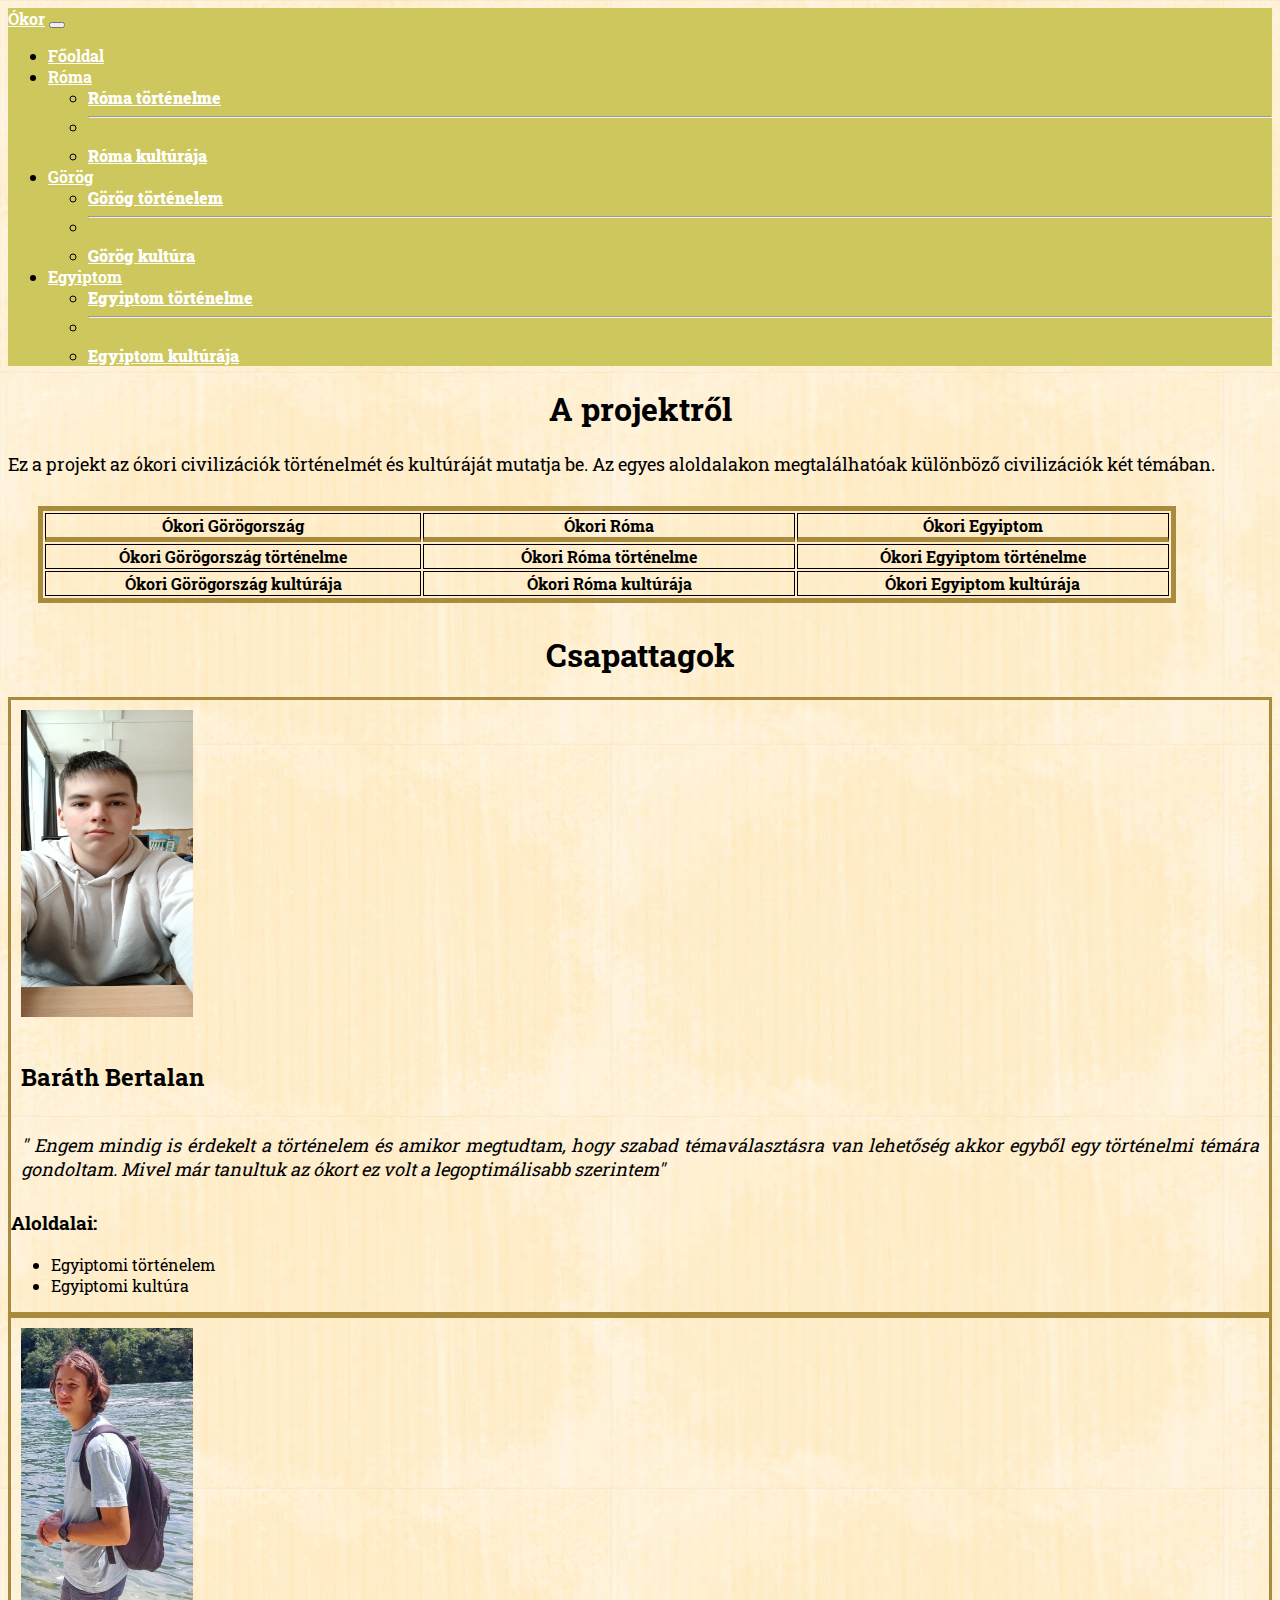
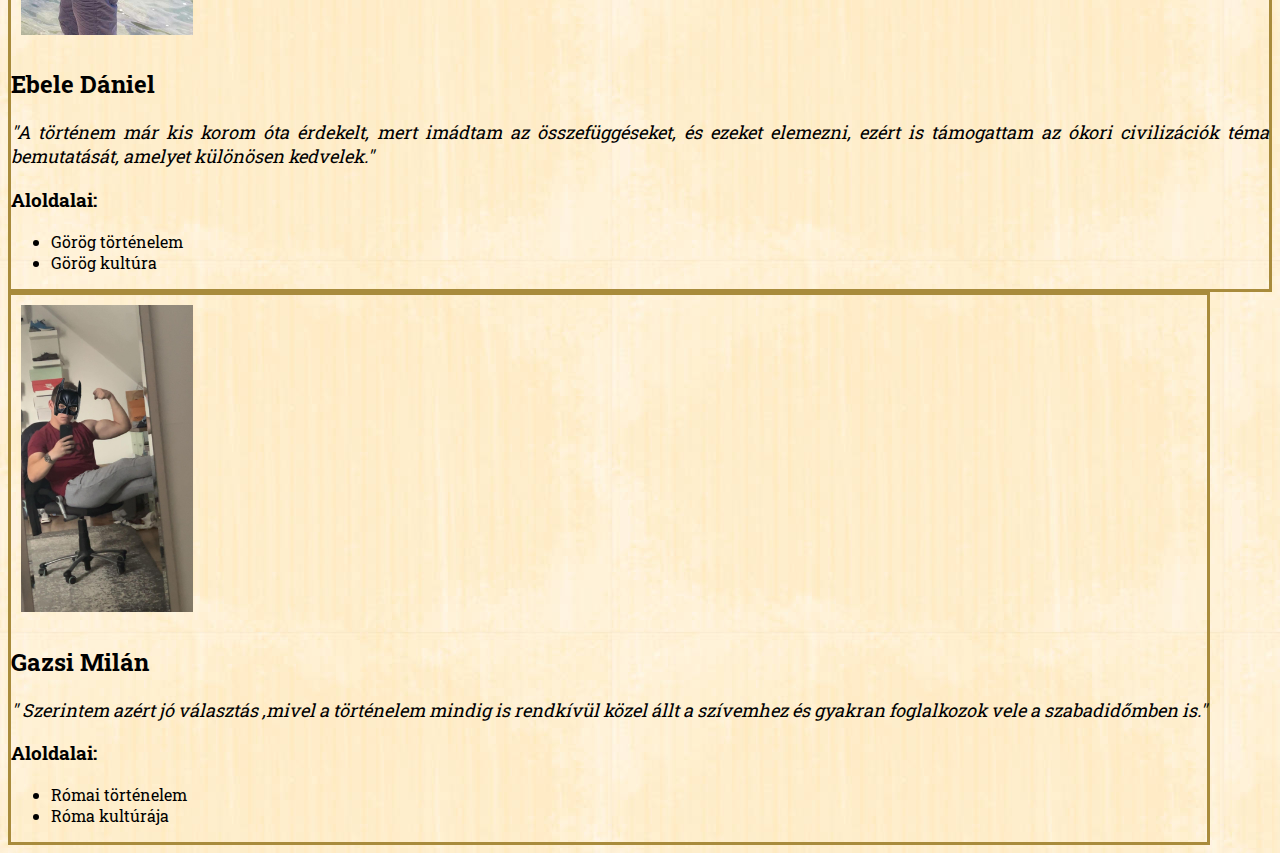
<file: index.html>
<!DOCTYPE html>
<html lang="hu">
<head>
    <meta charset="UTF-8">
    <meta name="viewport" content="width=device-width, initial-scale=1.0">
    <link href="https://cdn.jsdelivr.net/npm/bootstrap@5.3.2/dist/css/bootstrap.min.css" rel="stylesheet" integrity="sha384-T3c6CoIi6uLrA9TneNEoa7RxnatzjcDSCmG1MXxSR1GAsXEV/Dwwykc2MPK8M2HN" crossorigin="anonymous">
    <link rel="stylesheet" href="stiluslapok/Style.css">
    <link rel="stylesheet" href="stiluslapok/főoldal.css">
    <title>Ókor</title>
</head>
<body>
  <nav class="navbar navbar-expand-lg ">
    <div class="container-fluid">
      <a class="navbar-brand menu" href="#">Ókor</a>
      <button class="navbar-toggler" type="button" data-bs-toggle="collapse" data-bs-target="#navbarSupportedContent" aria-controls="navbarSupportedContent" aria-expanded="false" aria-label="Toggle navigation">
        <span class="navbar-toggler-icon"></span>
      </button>
      <div class="collapse navbar-collapse" id="navbarSupportedContent">
        <ul class="navbar-nav me-auto mb-2 mb-lg-0">
          <li class="nav-item">
            <a class="nav-link menu" aria-current="page" href="index.html">Főoldal</a>
          </li>
          <li class="nav-item dropdown">
            <a class="nav-link dropdown-toggle menu" href="#" role="button" data-bs-toggle="dropdown" aria-expanded="false">Róma</a>
              <ul class="dropdown-menu">
              <li><a class="dropdown-item menu" href="Róma_történelme.html">Róma történelme</a></li>
              <li><hr class="dropdown-divider"></li>
              <li><a class="dropdown-item menu" href="Róma_kultúrája.html">Róma kultúrája</a></li>
            </ul>
          </li>
          <li class="nav-item dropdown">
            <a class="nav-link dropdown-toggle menu" href="#" role="button" data-bs-toggle="dropdown" aria-expanded="false">Görög</a>
              <ul class="dropdown-menu">
              <li><a class="dropdown-item menu" href="görög_történelem.html">Görög történelem</a></li>
              <li><hr class="dropdown-divider"></li>
              <li><a class="dropdown-item menu" href="görög_kulturája.html">Görög kultúra</a></li>
            </ul>
          </li>
          <li class="nav-item dropdown">
            <a class="nav-link dropdown-toggle menu" href="#" role="button" data-bs-toggle="dropdown" aria-expanded="false">Egyiptom</a>
              <ul class="dropdown-menu">
              <li><a class="dropdown-item menu" href="Egyiptom_tortenelem.html">Egyiptom történelme</a></li>
              <li><hr class="dropdown-divider"></li>
              <li><a class="dropdown-item menu" href="egyiptom_kulturaja.html">Egyiptom kultúrája</a></li>
            </ul>
          </li>
          
        </ul>
      </div>
    </div>
  </nav>
  <div class="container  ">
    <h1>A projektről</h1>
    <p >Ez a projekt az ókori civilizációk történelmét és kultúráját mutatja be. Az egyes aloldalakon megtalálhatóak különböző civilizációk két témában.</p>
    <table class="col-12">
      <tr>
        <th class="fejlec ">Ókori Görögország</th>
        <th class="fejlec">Ókori Róma</th>
        <th class="fejlec">Ókori Egyiptom</th>
      </tr>
      <tr>
        <th>
          Ókori Görögország történelme
        </th>
        <th>
          Ókori Róma történelme
        </th>
        <th>
          Ókori Egyiptom történelme
        </th>
      </tr>
      <tr>
        <th>
          Ókori Görögország kultúrája
        </th>
        <th>
          Ókori Róma kultúrája
        </th>
        <th>
          Ókori Egyiptom kultúrája
        </th>

      </tr>
    </table>
    <div class="container-fluid">
      <h1>Csapattagok</h1>
      
      <div class="bemutat">
        <img class="float-end belso" title="Baráth Bertalan" src="Kepek/Bertalan.jpg" alt="Baráth Bertalan">
        <h2 class="belso">Baráth Bertalan</h2>
        <p class="belso"><i>" Engem mindig is érdekelt a történelem és amikor megtudtam, hogy szabad témaválasztásra van lehetőség akkor egyből egy történelmi témára gondoltam. Mivel már tanultuk az ókort ez volt a legoptimálisabb szerintem"</i></p>
        <div>
          <h3 class="mx-2">Aloldalai:</h3>
          <ul>
            <li>
             Egyiptomi történelem
            </li>
            <li>
            Egyiptomi kultúra
            </li>
          </ul>
        
        </div>
      </div>
      <div class="bemutat">
        <img class="float-end belso" title="Ebele Dániel" src="Kepek/E.Dani.jpeg" alt="Ebele Dániel">
        <h2>Ebele Dániel</h2>
        <p><i>"A történem már kis korom óta érdekelt, mert imádtam az összefüggéseket, és ezeket elemezni, ezért is támogattam az ókori civilizációk téma bemutatását, amelyet különösen kedvelek."</i></p>
        
        <h3 class="mx-2">Aloldalai:</h3>
          <ul>
            <li>
            Görög történelem
            </li>
            <li>
              Görög kultúra
            </li>
          </ul>

      </div>
      <div class="bemutat">
        <img class="float-end belso" title="Gazsi Milán"   src="Kepek/G.Milan.jpeg" alt="Gazsi Milán">
        <h2>Gazsi Milán</h2>
        <p><i>" Szerintem azért jó választás ,mivel a történelem mindig is rendkívül közel állt a szívemhez és gyakran foglalkozok vele a szabadidőmben is."</i></p>
        
          <h3 class="mx-2">Aloldalai:</h3>
          <ul>
            <li>
              Római történelem
            </li>
            <li>
              Róma kultúrája
            </li>
          </ul>
        
      </div>
    </div>
  </div>  
    
  
    
    
  <script src="https://cdn.jsdelivr.net/npm/bootstrap@5.3.2/dist/js/bootstrap.bundle.min.js" integrity="sha384-C6RzsynM9kWDrMNeT87bh95OGNyZPhcTNXj1NW7RuBCsyN/o0jlpcV8Qyq46cDfL" crossorigin="anonymous"></script>
</body>
</html>
</file>
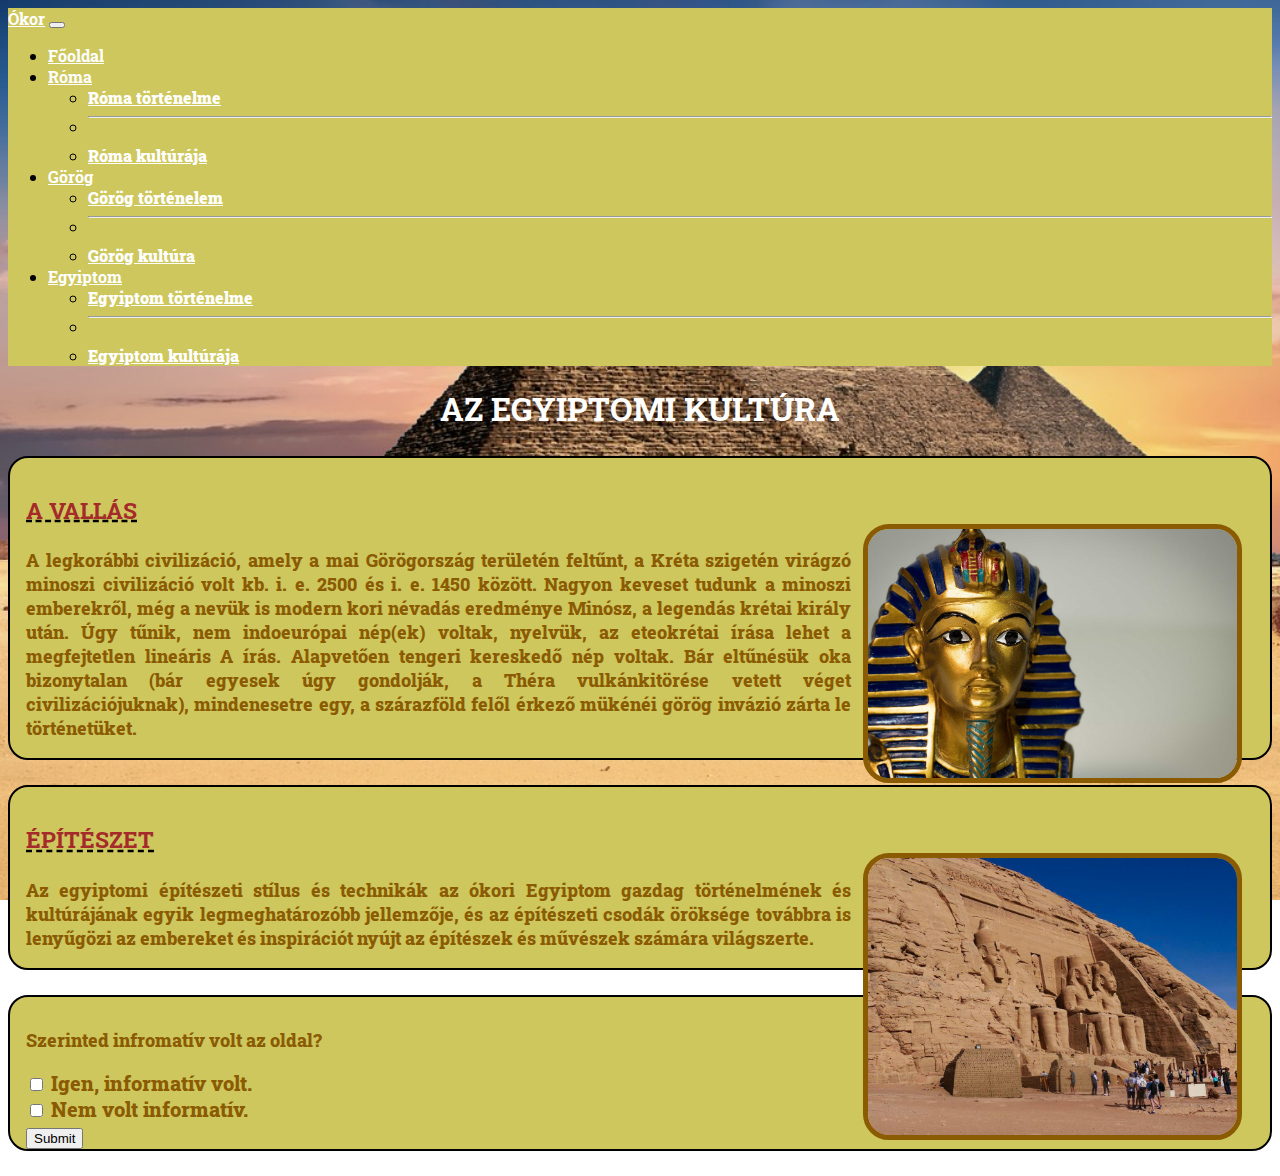
<file: egyiptom_kulturaja.html>
<!DOCTYPE html>
<html lang="hu">
<head>
    <meta charset="UTF-8">
    <meta name="viewport" content="width=device-width, initial-scale=1.0">
    <link href="https://cdn.jsdelivr.net/npm/bootstrap@5.3.2/dist/css/bootstrap.min.css" rel="stylesheet" integrity="sha384-T3c6CoIi6uLrA9TneNEoa7RxnatzjcDSCmG1MXxSR1GAsXEV/Dwwykc2MPK8M2HN" crossorigin="anonymous">
    <link rel="stylesheet" href="stiluslapok/Style.css">
    <link rel="stylesheet" href="stiluslapok/Egyiptom_kult.css">
    <title>Egyiptom kultúrája</title>
</head>
<body>
  <style>body {
    background-image: url(Kepek/piramis.jpg); 
    background-size: cover;  
    background-repeat: no-repeat;
    background-attachment:fixed;

}</style>
    <nav class="navbar navbar-expand-lg ">
        <div class="container-fluid">
          <a class="navbar-brand menu" href="#">Ókor</a>
          <button class="navbar-toggler" type="button" data-bs-toggle="collapse" data-bs-target="#navbarSupportedContent" aria-controls="navbarSupportedContent" aria-expanded="false" aria-label="Toggle navigation">
            <span class="navbar-toggler-icon"></span>
          </button>
          <div class="collapse navbar-collapse" id="navbarSupportedContent">
            <ul class="navbar-nav me-auto mb-2 mb-lg-0">
              <li class="nav-item">
                <a class="nav-link menu" aria-current="page" href="index.html">Főoldal</a>
              </li>
              <li class="nav-item dropdown">
                <a class="nav-link dropdown-toggle menu" href="#" role="button" data-bs-toggle="dropdown" aria-expanded="false">Róma</a>
                  <ul class="dropdown-menu">
                  <li><a class="dropdown-item menu" href="Róma_történelme.html">Róma történelme</a></li>
                  <li><hr class="dropdown-divider"></li>
                  <li><a class="dropdown-item menu" href="Róma_kultúrája.html">Róma kultúrája</a></li>
                </ul>
              </li>
              <li class="nav-item dropdown">
                <a class="nav-link dropdown-toggle menu" href="#" role="button" data-bs-toggle="dropdown" aria-expanded="false">Görög</a>
                  <ul class="dropdown-menu">
                  <li><a class="dropdown-item menu" href="görög_történelem.html">Görög történelem</a></li>
                  <li><hr class="dropdown-divider"></li>
                  <li><a class="dropdown-item menu" href="görög_kulturája.html">Görög kultúra</a></li>
                </ul>
              </li>
              <li class="nav-item dropdown">
                <a class="nav-link dropdown-toggle menu" href="#" role="button" data-bs-toggle="dropdown" aria-expanded="false">Egyiptom</a>
                  <ul class="dropdown-menu">
                  <li><a class="dropdown-item menu" href="Egyiptom_tortenelem.html">Egyiptom történelme</a></li>
                  <li><hr class="dropdown-divider"></li>
                  <li><a class="dropdown-item menu" href="egyiptom_kulturaja.html">Egyiptom kultúrája</a></li>
                </ul>
              </li>
              
            </ul>
          </div>
        </div>
    </nav>
    <div class="container-fluid"><h1>Az egyiptomi kultúra</h1>
        <div class="container-fluid">
            <div class="row">
                <div class=" col-sm-12 col-lg-6 margin div_proba">
                    <h3>A Vallás</h3>
                    <img src="Kepek/Fáraó.jpg" id="kep">
                    <p>A legkorábbi civilizáció, amely a mai Görögország területén feltűnt, a Kréta szigetén virágzó minoszi
                        civilizáció volt kb. i. e. 2500 és i. e. 1450 között. Nagyon keveset tudunk a minoszi emberekről, még a nevük is
                        modern kori névadás eredménye Minósz, a legendás krétai király után. Úgy tűnik, nem indoeurópai nép(ek) voltak,
                        nyelvük, az eteokrétai írása lehet a megfejtetlen lineáris A írás. Alapvetően tengeri kereskedő nép voltak.
                        Bár eltűnésük oka bizonytalan (bár egyesek úgy gondolják, a Théra vulkánkitörése vetett véget civilizációjuknak),
                        mindenesetre egy, a szárazföld felől érkező mükénéi görög invázió zárta le történetüket.
                    </p>
                </div>
                <div class=" col-sm-12 col-lg-6 div_proba">
                    <h3>Építészet</h3>
                    <img src="Kepek/Szobor.jpg" id="kep">
                    <p>
                      Az egyiptomi építészeti stílus és technikák az ókori Egyiptom gazdag történelmének és kultúrájának egyik legmeghatározóbb jellemzője, és az építészeti csodák öröksége továbbra is lenyűgözi az embereket és inspirációt nyújt az építészek és művészek számára világszerte.
                    </p>
                </div>
            </div>          
        </div>
    <div class="container-fluid div_proba">
        <p>Szerinted infromatív volt az oldal?</p>
        <form action="">
          <input type="checkbox">
          <label for="igen">Igen, informatív volt.</label><br>
          <input type="checkbox">
          <label for="nem">Nem volt informatív.</label><br>
          <input type="submit">
          <label for="submit"></label>
        </form>
      
    </div>
  
  </div>
  <script src="https://cdn.jsdelivr.net/npm/bootstrap@5.3.2/dist/js/bootstrap.bundle.min.js" integrity="sha384-C6RzsynM9kWDrMNeT87bh95OGNyZPhcTNXj1NW7RuBCsyN/o0jlpcV8Qyq46cDfL" crossorigin="anonymous"></script>
</body>
</html>
</file>
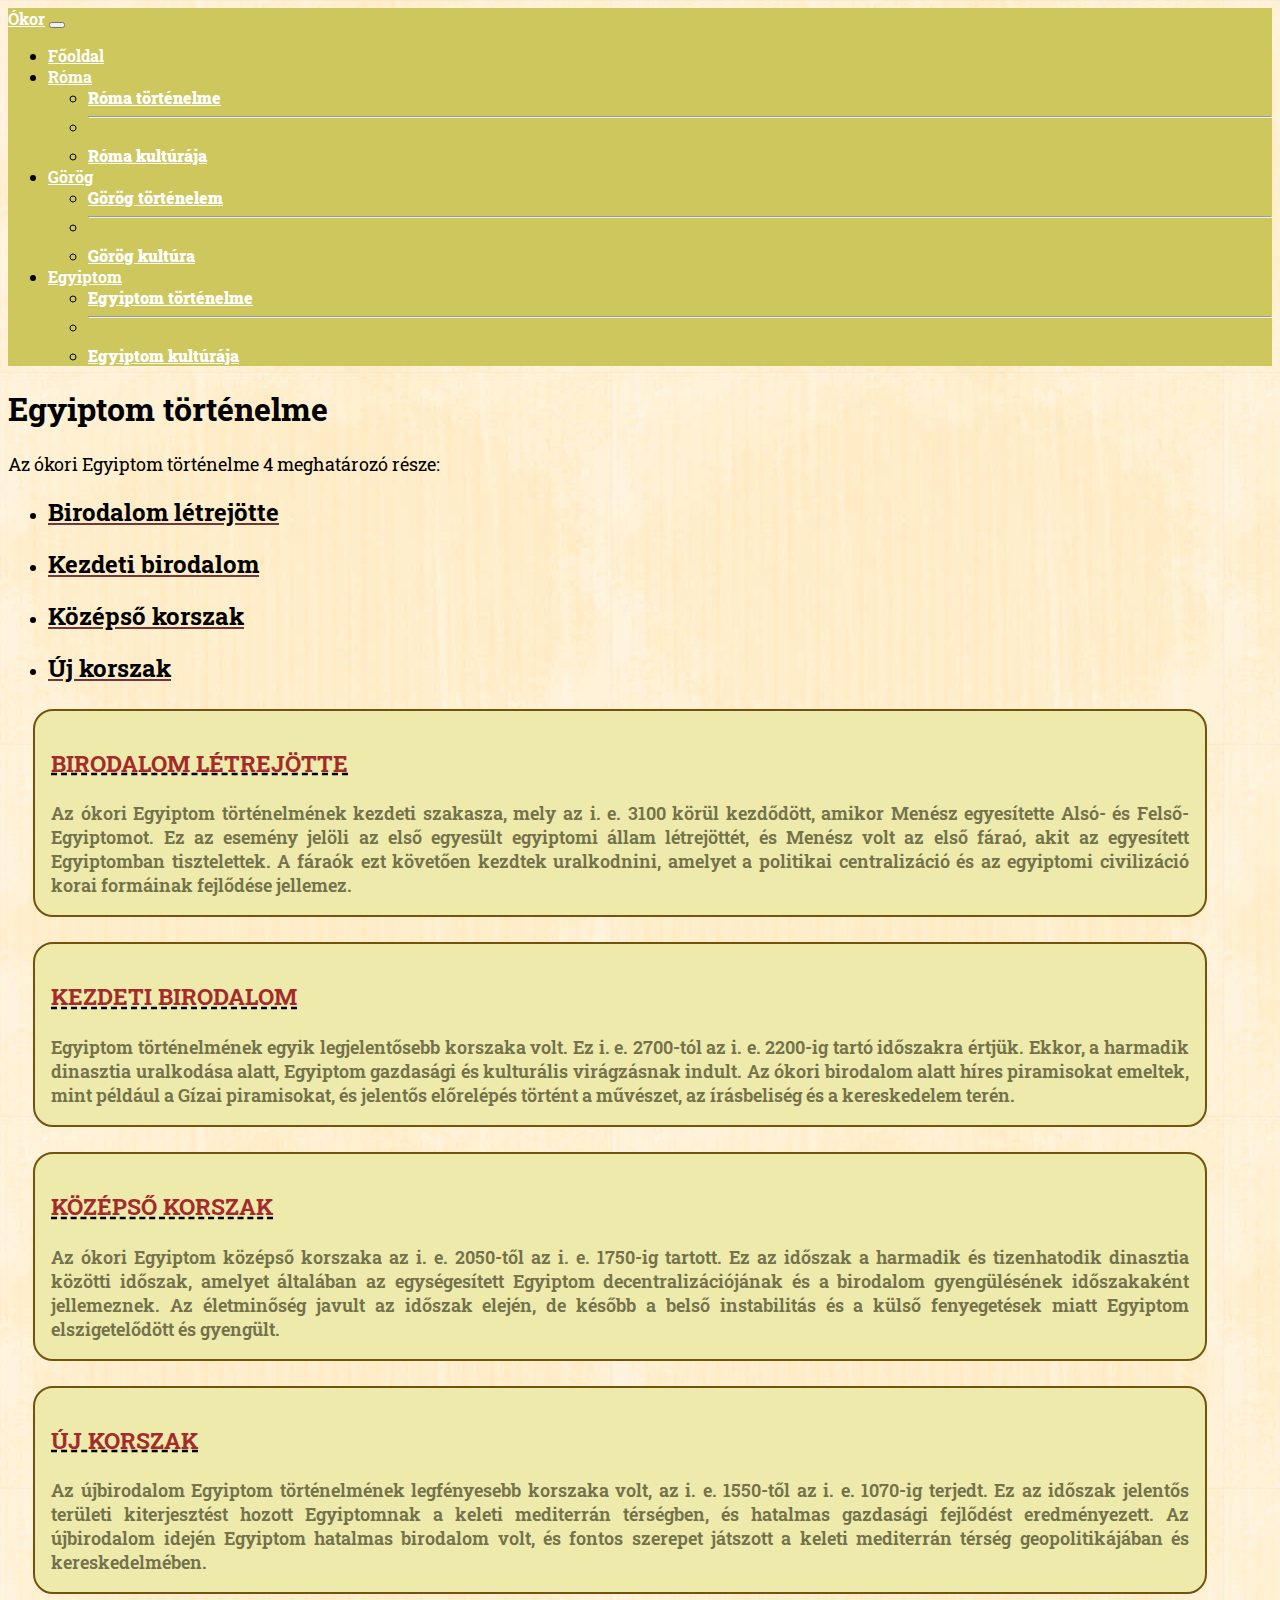
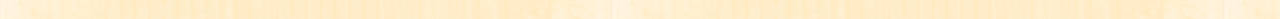
<file: Egyiptom_tortenelem.html>
<!DOCTYPE html>
<html lang="hu">
<head>
    <meta charset="UTF-8">
    <meta name="viewport" content="width=device-width, initial-scale=1.0">
    <link href="https://cdn.jsdelivr.net/npm/bootstrap@5.3.2/dist/css/bootstrap.min.css" rel="stylesheet" integrity="sha384-T3c6CoIi6uLrA9TneNEoa7RxnatzjcDSCmG1MXxSR1GAsXEV/Dwwykc2MPK8M2HN" crossorigin="anonymous">
    <link rel="stylesheet" href="stiluslapok/Style.css">
    <link rel="stylesheet" href="stiluslapok/Egyiptom_töri.css">
    <title>Egyiptomi történelme</title>
</head>
<body>
  <nav class="navbar navbar-expand-lg ">
    <div class="container-fluid">
      <a class="navbar-brand menu" href="#">Ókor</a>
      <button class="navbar-toggler" type="button" data-bs-toggle="collapse" data-bs-target="#navbarSupportedContent" aria-controls="navbarSupportedContent" aria-expanded="false" aria-label="Toggle navigation">
        <span class="navbar-toggler-icon"></span>
      </button>
      <div class="collapse navbar-collapse" id="navbarSupportedContent">
        <ul class="navbar-nav me-auto mb-2 mb-lg-0">
          <li class="nav-item">
            <a class="nav-link menu" aria-current="page" href="index.html">Főoldal</a>
          </li>
          <li class="nav-item dropdown">
            <a class="nav-link dropdown-toggle menu" href="#" role="button" data-bs-toggle="dropdown" aria-expanded="false">Róma</a>
              <ul class="dropdown-menu">
              <li><a class="dropdown-item menu" href="Róma_történelme.html">Róma történelme</a></li>
              <li><hr class="dropdown-divider"></li>
              <li><a class="dropdown-item menu" href="Róma_kultúrája.html">Róma kultúrája</a></li>
            </ul>
          </li>
          <li class="nav-item dropdown">
            <a class="nav-link dropdown-toggle menu" href="#" role="button" data-bs-toggle="dropdown" aria-expanded="false">Görög</a>
              <ul class="dropdown-menu">
              <li><a class="dropdown-item menu" href="görög_történelem.html">Görög történelem</a></li>
              <li><hr class="dropdown-divider"></li>
              <li><a class="dropdown-item menu" href="görög_kulturája.html">Görög kultúra</a></li>
            </ul>
          </li>
          <li class="nav-item dropdown">
            <a class="nav-link dropdown-toggle menu" href="#" role="button" data-bs-toggle="dropdown" aria-expanded="false">Egyiptom</a>
              <ul class="dropdown-menu">
              <li><a class="dropdown-item menu" href="Egyiptom_tortenelem.html">Egyiptom történelme</a></li>
              <li><hr class="dropdown-divider"></li>
              <li><a class="dropdown-item menu" href="egyiptom_kulturaja.html">Egyiptom kultúrája</a></li>
            </ul>
          </li>
          
        </ul>
      </div>
    </div>
  </nav>
  <div class="container">
    <h1>Egyiptom történelme</h1>
    <p>Az ókori Egyiptom történelme 4 meghatározó része:</p>
    <div class="container">
      <ul>
      <li class="lista">
        <h2>Birodalom létrejötte</h2>
      </li>
      <li class="lista">
        <h2>Kezdeti birodalom</h2>
      </li>
      <li class="lista">
        <h2>Középső korszak</h2>
      </li>
      <li class="lista">
        <h2>Új korszak</h2>
      </li>
    </ul></div>
  </div>
  <div class="container-fluid">
    <div class="bekez bekezd col-12 col-md-6">
      <h3>Birodalom létrejötte</h3>
      <p>Az ókori Egyiptom történelmének kezdeti szakasza, mely az i. e. 3100 körül kezdődött, amikor Menész egyesítette Alsó- és Felső-Egyiptomot. Ez az esemény jelöli az első egyesült egyiptomi állam létrejöttét, és Menész volt az első fáraó, akit az egyesített Egyiptomban tisztelettek. A fáraók ezt követően kezdtek uralkodnini, amelyet a politikai centralizáció és az egyiptomi civilizáció korai formáinak fejlődése jellemez.</p></div>
    <div class="bekezd col-lg-6 col-md-12">
      <h3>Kezdeti birodalom</h3>
      <p>Egyiptom történelmének egyik legjelentősebb korszaka volt. Ez i. e. 2700-tól az i. e. 2200-ig tartó időszakra értjük. Ekkor, a harmadik dinasztia uralkodása alatt, Egyiptom gazdasági és kulturális virágzásnak indult. Az ókori birodalom alatt híres piramisokat emeltek, mint például a Gízai piramisokat, és jelentős előrelépés történt a művészet, az írásbeliség és a kereskedelem terén.</p>
    </div>  
    <div class="bekezd col-lg-6 col-md-12">
      <h3>Középső korszak</h3>
      <p>Az ókori Egyiptom középső korszaka az i. e. 2050-től az i. e. 1750-ig tartott. Ez az időszak a harmadik és tizenhatodik dinasztia közötti időszak, amelyet általában az egységesített Egyiptom decentralizációjának és a birodalom gyengülésének időszakaként jellemeznek. Az életminőség javult az időszak elején, de később a belső instabilitás és a külső fenyegetések miatt Egyiptom elszigetelődött és gyengült.</p></div>
    <div class="bekezd col-12 col-md-6">
      <h3>Új korszak</h3>
      <p>Az újbirodalom Egyiptom történelmének legfényesebb korszaka volt, az i. e. 1550-től az i. e. 1070-ig terjedt. Ez az időszak jelentős területi kiterjesztést hozott Egyiptomnak a keleti mediterrán térségben, és hatalmas gazdasági fejlődést eredményezett. Az újbirodalom idején Egyiptom hatalmas birodalom volt, és fontos szerepet játszott a keleti mediterrán térség geopolitikájában és kereskedelmében. </p>
    </div>
  </div>
  
  </div>
  <script src="https://cdn.jsdelivr.net/npm/bootstrap@5.3.2/dist/js/bootstrap.bundle.min.js" integrity="sha384-C6RzsynM9kWDrMNeT87bh95OGNyZPhcTNXj1NW7RuBCsyN/o0jlpcV8Qyq46cDfL" crossorigin="anonymous"></script>
</body>
</html>
</file>
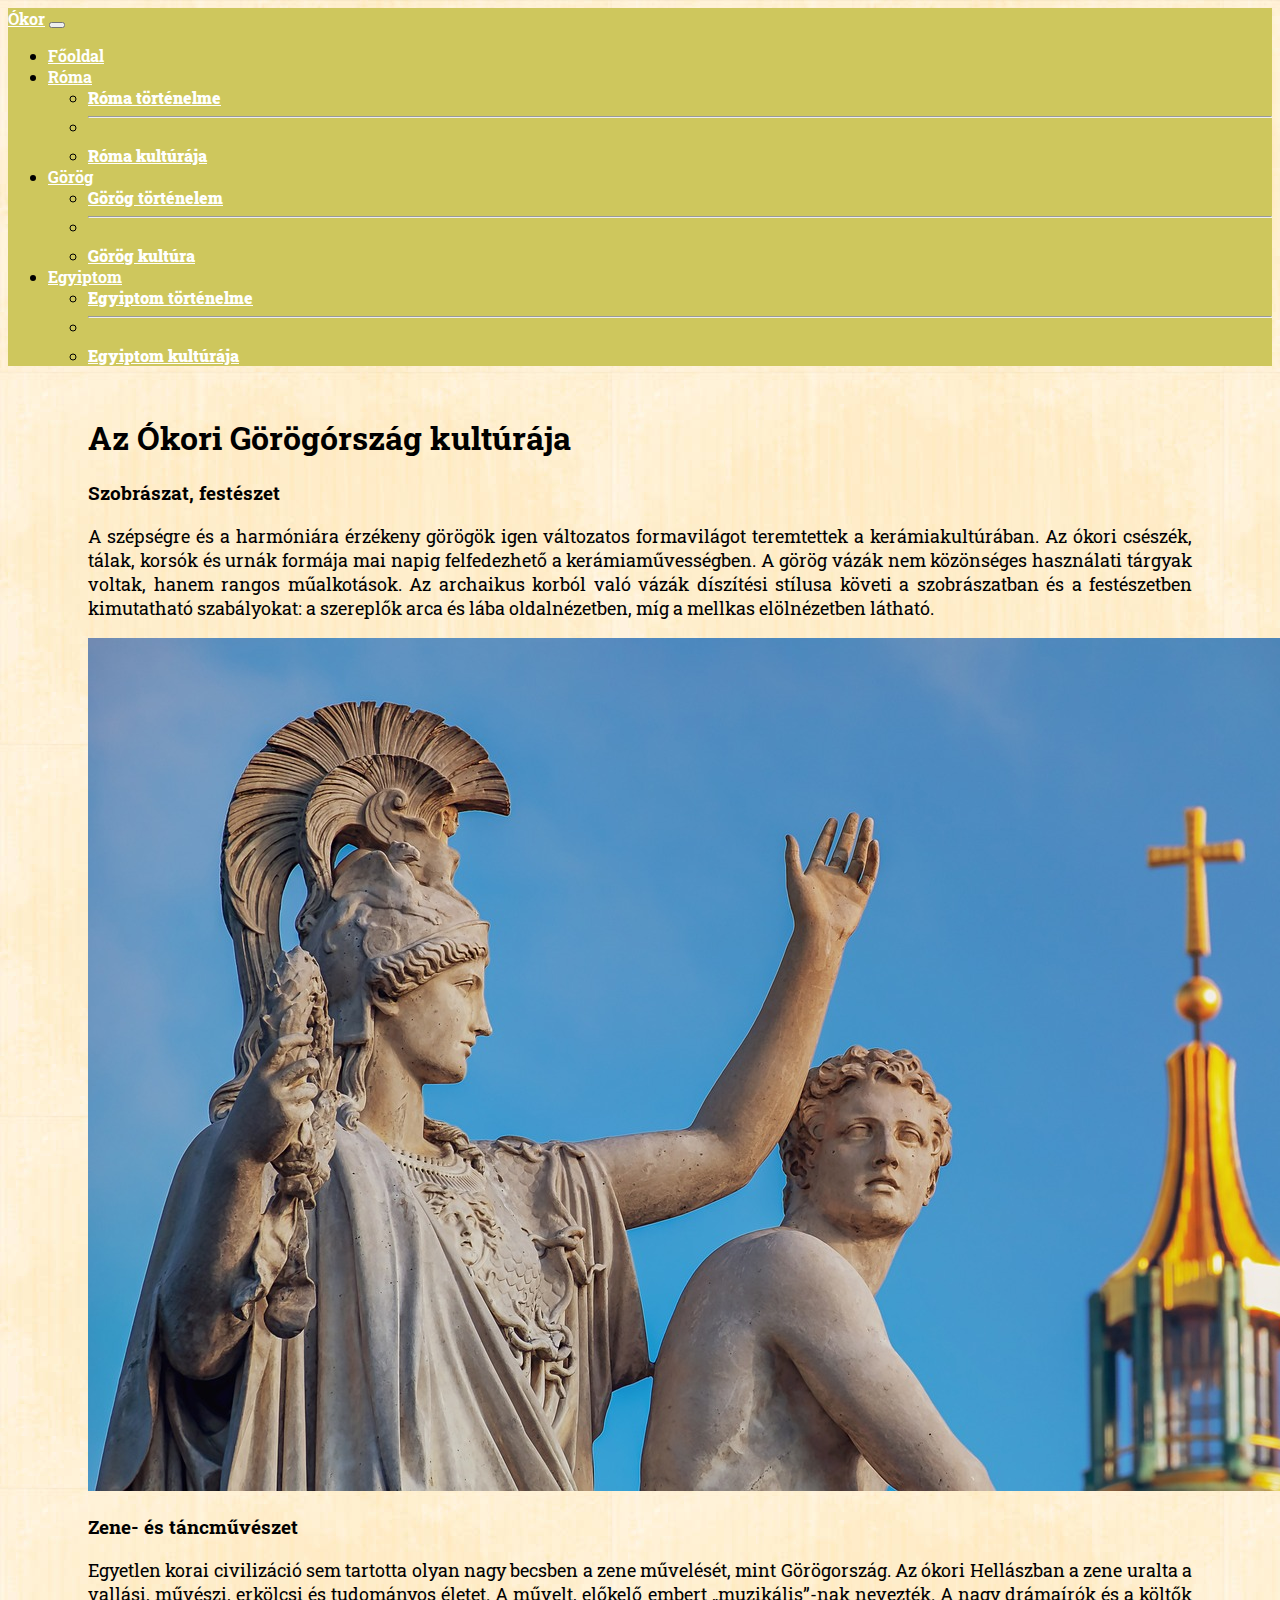
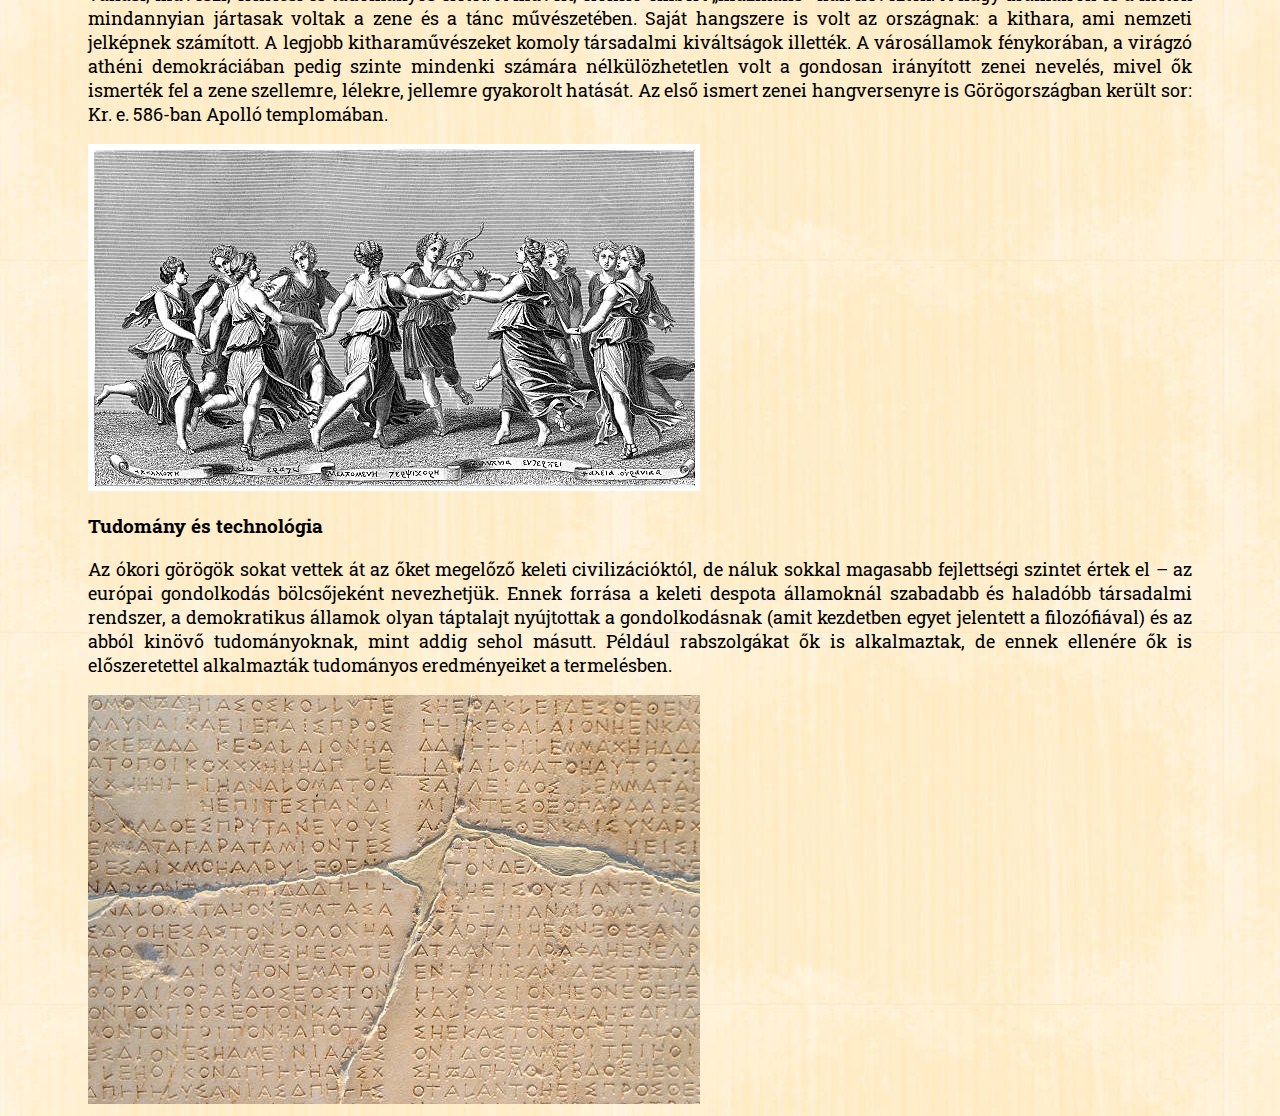
<file: görög_kulturája.html>
<!DOCTYPE html>
<html lang="hu">
<head>
    <meta charset="UTF-8">
    <meta name="viewport" content="width=device-width, initial-scale=1.0">
    <link href="https://cdn.jsdelivr.net/npm/bootstrap@5.3.2/dist/css/bootstrap.min.css" rel="stylesheet" integrity="sha384-T3c6CoIi6uLrA9TneNEoa7RxnatzjcDSCmG1MXxSR1GAsXEV/Dwwykc2MPK8M2HN" crossorigin="anonymous">
    <link rel="stylesheet" href="stiluslapok/Style.css">
    <link rel="stylesheet" href="stiluslapok/Görög_töri.css">
    <title>Görög kultúra</title>
</head>
<body>
  <nav class="navbar navbar-expand-lg ">
    <div class="container-fluid">
      <a class="navbar-brand menu" href="#">Ókor</a>
      <button class="navbar-toggler" type="button" data-bs-toggle="collapse" data-bs-target="#navbarSupportedContent" aria-controls="navbarSupportedContent" aria-expanded="false" aria-label="Toggle navigation">
        <span class="navbar-toggler-icon"></span>
      </button>
      <div class="collapse navbar-collapse" id="navbarSupportedContent">
        <ul class="navbar-nav me-auto mb-2 mb-lg-0">
          <li class="nav-item">
            <a class="nav-link menu" aria-current="page" href="index.html">Főoldal</a>
          </li>
          <li class="nav-item dropdown">
            <a class="nav-link dropdown-toggle menu" href="#" role="button" data-bs-toggle="dropdown" aria-expanded="false">Róma</a>
              <ul class="dropdown-menu">
              <li><a class="dropdown-item menu" href="Róma_történelme.html">Róma történelme</a></li>
              <li><hr class="dropdown-divider"></li>
              <li><a class="dropdown-item menu" href="Róma_kultúrája.html">Róma kultúrája</a></li>
            </ul>
          </li>
          <li class="nav-item dropdown">
            <a class="nav-link dropdown-toggle menu" href="#" role="button" data-bs-toggle="dropdown" aria-expanded="false">Görög</a>
              <ul class="dropdown-menu">
              <li><a class="dropdown-item menu" href="görög_történelem.html">Görög történelem</a></li>
              <li><hr class="dropdown-divider"></li>
              <li><a class="dropdown-item menu" href="görög_kulturája.html">Görög kultúra</a></li>
            </ul>
          </li>
          <li class="nav-item dropdown">
            <a class="nav-link dropdown-toggle menu" href="#" role="button" data-bs-toggle="dropdown" aria-expanded="false">Egyiptom</a>
              <ul class="dropdown-menu">
              <li><a class="dropdown-item menu" href="Egyiptom_tortenelem.html">Egyiptom történelme</a></li>
              <li><hr class="dropdown-divider"></li>
              <li><a class="dropdown-item menu" href="egyiptom_kulturaja.html">Egyiptom kultúrája</a></li>
            </ul>
          </li>
          
        </ul>
      </div>
    </div>
  </nav>
  <div class="szoveg">
    <div class="text-center"><h1>Az Ókori Görögórszág kultúrája</h1></div>
    <div class="container">
      <div class="row text-center justify-content-center">
        <div class="col-12 col-sm-12 col-md-6 col-lg-4">
          <h3>Szobrászat, festészet</h3>
          <p>A szépségre és a harmóniára érzékeny görögök igen változatos formavilágot teremtettek a kerámiakultúrában. Az ókori csészék, tálak, korsók és urnák formája mai napig felfedezhető a kerámiaművességben. A görög vázák nem közönséges használati tárgyak voltak, hanem rangos műalkotások. Az archaikus korból való vázák díszítési stílusa követi a szobrászatban és a festészetben kimutatható szabályokat: a szereplők arca és lába oldalnézetben, míg a mellkas elölnézetben látható.</p>
          <img class="img-fluid" src="Kepek/monument.jpg">
        </div>
        <div class="col-12 col-sm-12 col-md-6 col-lg-4">
          <h3>Zene- és táncművészet</h3>
          <p>Egyetlen korai civilizáció sem tartotta olyan nagy becsben a zene művelését, mint Görögország. Az ókori Hellászban a zene uralta a vallási, művészi, erkölcsi és tudományos életet. A művelt, előkelő embert „muzikális”-nak nevezték. A nagy drámaírók és a költők mindannyian jártasak voltak a zene és a tánc művészetében. Saját hangszere is volt az országnak: a kithara, ami nemzeti jelképnek számított. A legjobb kitharaművészeket komoly társadalmi kiváltságok illették. A városállamok fénykorában, a virágzó athéni demokráciában pedig szinte mindenki számára nélkülözhetetlen volt a gondosan irányított zenei nevelés, mivel ők ismerték fel a zene szellemre, lélekre, jellemre gyakorolt hatását. Az első ismert zenei hangversenyre is Görögországban került sor: Kr. e. 586-ban Apolló templomában.</p>
          <img class="img-fluid" src="Kepek/görög_kult.jpg">
        </div>
        <div class="col-12 col-sm-12 col-md-6 col-lg-4">
          <h3>Tudomány és technológia</h3>
          <p>Az ókori görögök sokat vettek át az őket megelőző keleti civilizációktól, de náluk sokkal magasabb fejlettségi szintet értek el – az európai gondolkodás bölcsőjeként nevezhetjük. Ennek forrása a keleti despota államoknál szabadabb és haladóbb társadalmi rendszer, a demokratikus államok olyan táptalajt nyújtottak a gondolkodásnak (amit kezdetben egyet jelentett a filozófiával) és az abból kinövő tudományoknak, mint addig sehol másutt. Például rabszolgákat ők is alkalmaztak, de ennek ellenére ők is előszeretettel alkalmazták tudományos eredményeiket a termelésben.</p>
          <img class="img-fluid" src="Kepek/gorog_iras.jpg">
        </div>
      </div>
    </div>
  </div>
  <script src="https://cdn.jsdelivr.net/npm/bootstrap@5.3.2/dist/js/bootstrap.bundle.min.js" integrity="sha384-C6RzsynM9kWDrMNeT87bh95OGNyZPhcTNXj1NW7RuBCsyN/o0jlpcV8Qyq46cDfL" crossorigin="anonymous"></script>
</body>
</html>
</file>
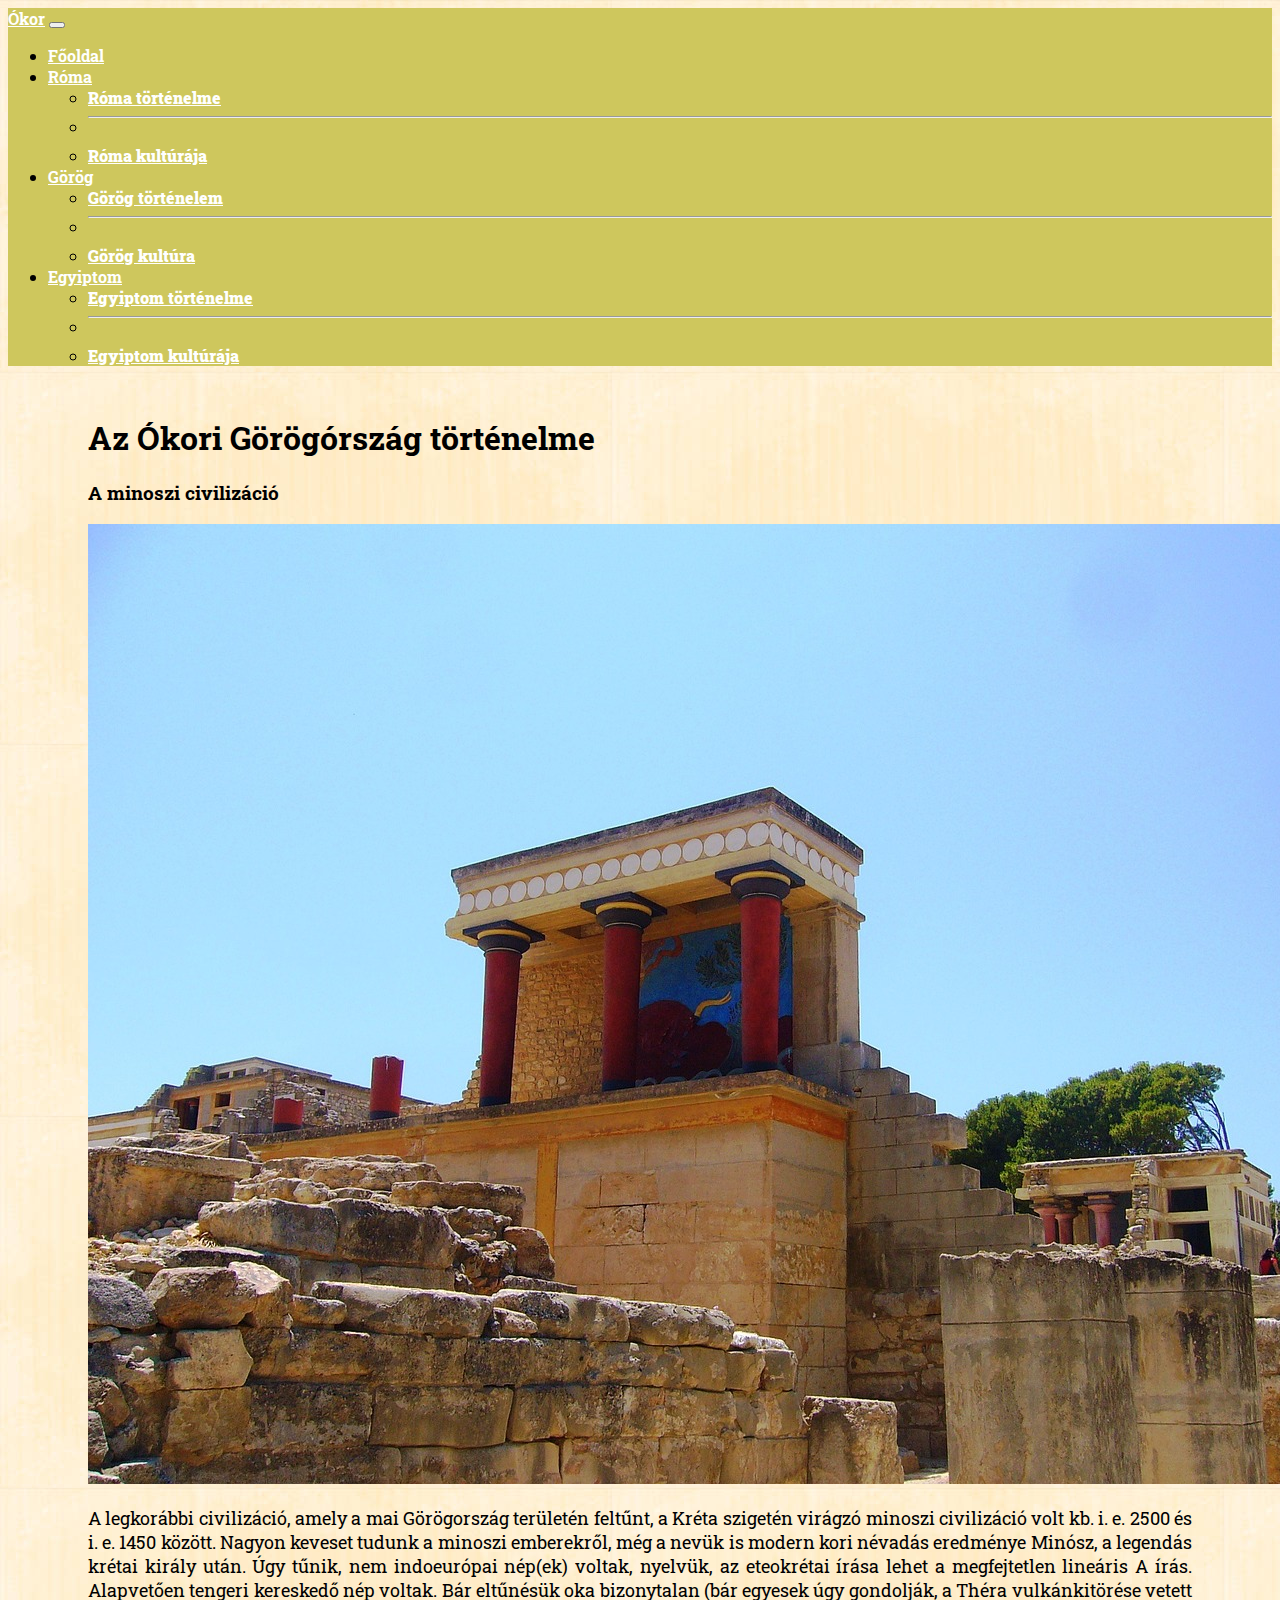
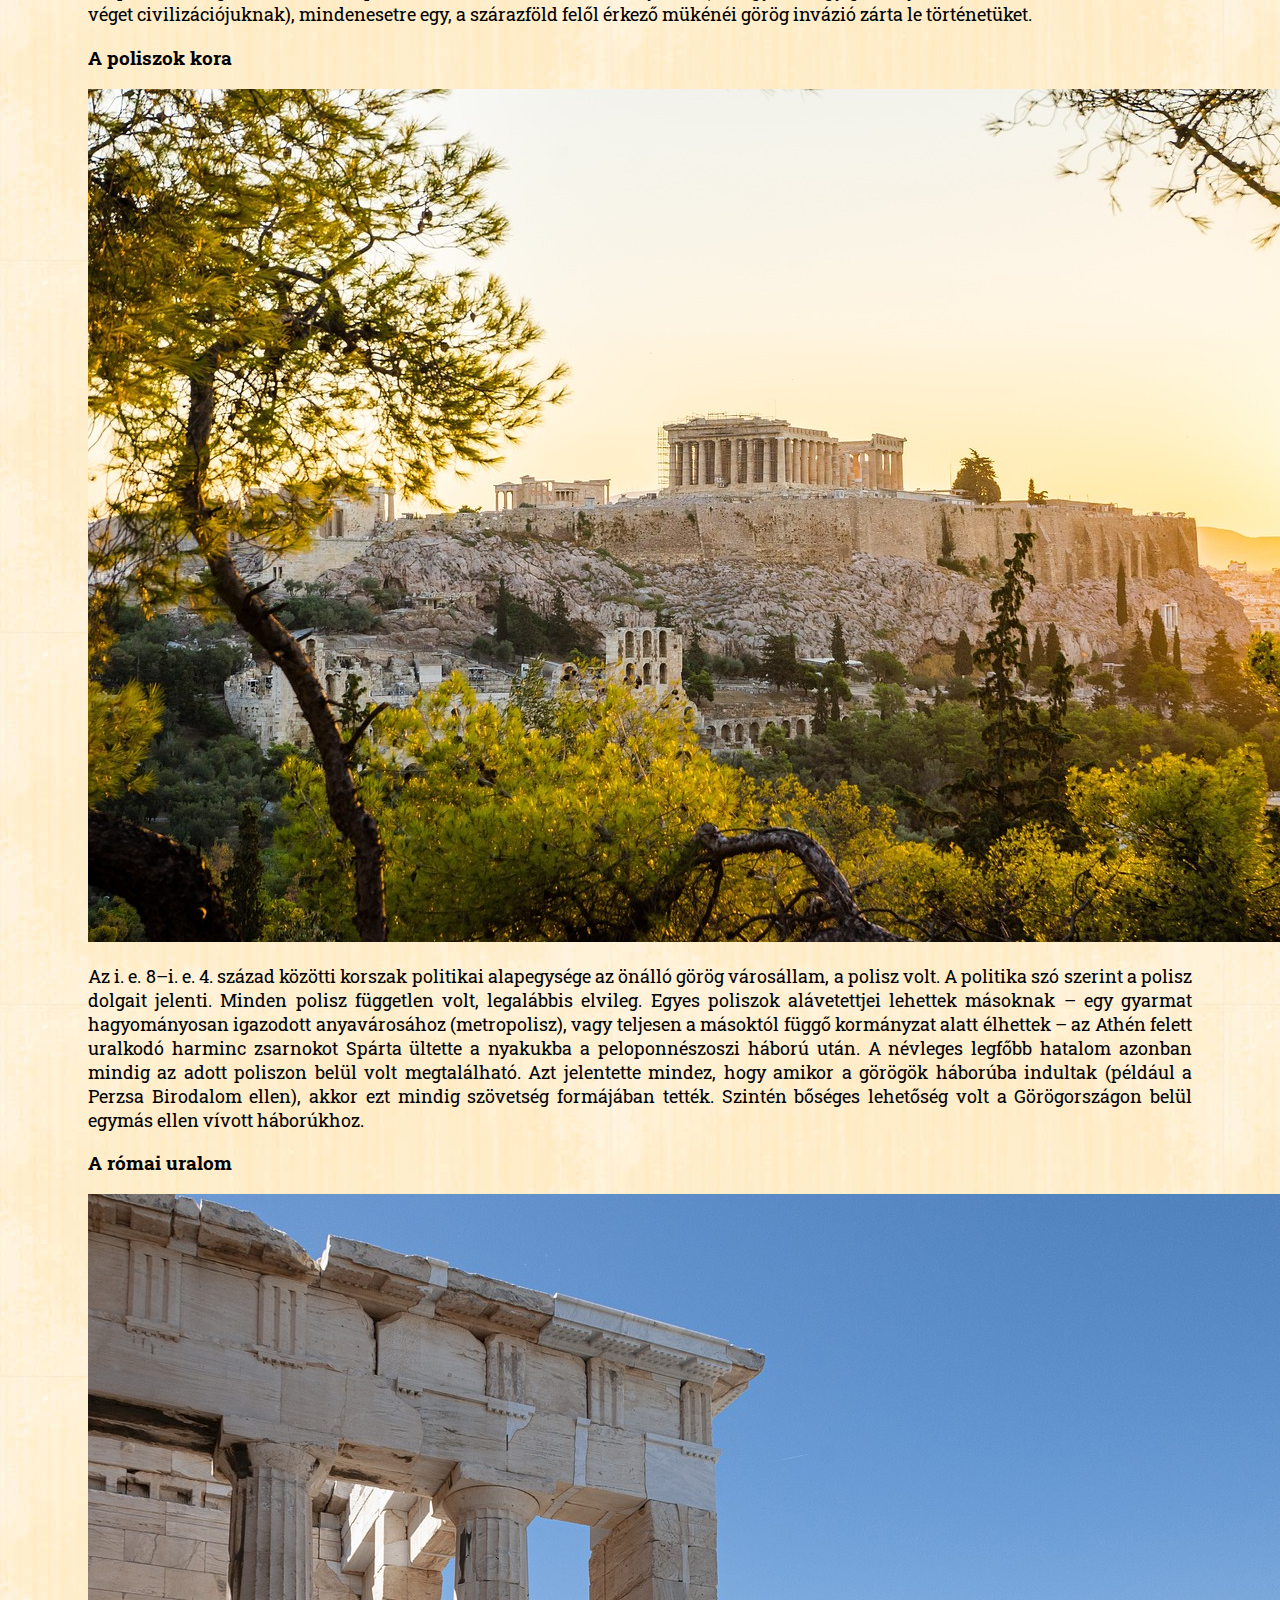
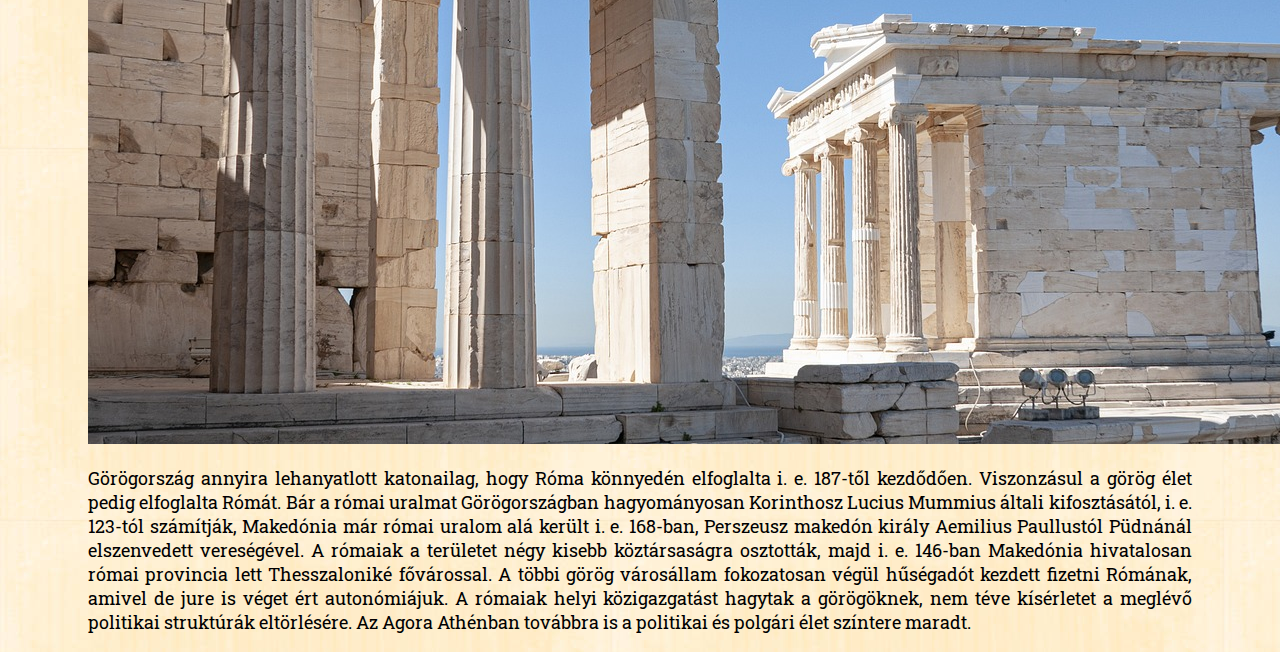
<file: görög_történelem.html>
<!DOCTYPE html>
<html lang="hu">
<head>
    <meta charset="UTF-8">
    <meta name="viewport" content="width=device-width, initial-scale=1.0">
    <link href="https://cdn.jsdelivr.net/npm/bootstrap@5.3.2/dist/css/bootstrap.min.css" rel="stylesheet" integrity="sha384-T3c6CoIi6uLrA9TneNEoa7RxnatzjcDSCmG1MXxSR1GAsXEV/Dwwykc2MPK8M2HN" crossorigin="anonymous">
    <link rel="stylesheet" href="stiluslapok/Style.css">
    <link rel="stylesheet" href="stiluslapok/Görög_töri.css">
    <title>Görög történelem</title>
</head>
<body>
  <nav class="navbar navbar-expand-lg ">
    <div class="container-fluid">
      <a class="navbar-brand menu" href="#">Ókor</a>
      <button class="navbar-toggler" type="button" data-bs-toggle="collapse" data-bs-target="#navbarSupportedContent" aria-controls="navbarSupportedContent" aria-expanded="false" aria-label="Toggle navigation">
        <span class="navbar-toggler-icon"></span>
      </button>
      <div class="collapse navbar-collapse" id="navbarSupportedContent">
        <ul class="navbar-nav me-auto mb-2 mb-lg-0">
          <li class="nav-item">
            <a class="nav-link menu" aria-current="page" href="index.html">Főoldal</a>
          </li>
          <li class="nav-item dropdown">
            <a class="nav-link dropdown-toggle menu" href="#" role="button" data-bs-toggle="dropdown" aria-expanded="false">Róma</a>
              <ul class="dropdown-menu">
              <li><a class="dropdown-item menu" href="Róma_történelme.html">Róma történelme</a></li>
              <li><hr class="dropdown-divider"></li>
              <li><a class="dropdown-item menu" href="Róma_kultúrája.html">Róma kultúrája</a></li>
            </ul>
          </li>
          <li class="nav-item dropdown">
            <a class="nav-link dropdown-toggle menu" href="#" role="button" data-bs-toggle="dropdown" aria-expanded="false">Görög</a>
              <ul class="dropdown-menu">
              <li><a class="dropdown-item menu" href="görög_történelem.html">Görög történelem</a></li>
              <li><hr class="dropdown-divider"></li>
              <li><a class="dropdown-item menu" href="görög_kulturája.html">Görög kultúra</a></li>
            </ul>
          </li>
          <li class="nav-item dropdown">
            <a class="nav-link dropdown-toggle menu" href="#" role="button" data-bs-toggle="dropdown" aria-expanded="false">Egyiptom</a>
              <ul class="dropdown-menu">
              <li><a class="dropdown-item menu" href="Egyiptom_tortenelem.html">Egyiptom történelme</a></li>
              <li><hr class="dropdown-divider"></li>
              <li><a class="dropdown-item menu" href="egyiptom_kulturaja.html">Egyiptom kultúrája</a></li>
            </ul>
          </li>
          
        </ul>
      </div>
    </div>
  </nav>
  <div class="szoveg">
    <div class="text-center"><h1>Az Ókori Görögórszág történelme</h1></div>
    <div class="container">
        <div class="row text-center justify-content-center">
          <div class="col-12 col-sm-12 col-md-6 col-lg-4">
            <h3>A minoszi civilizáció</h3>
            <img class="img-fluid" src="Kepek/knossos.jpg">
            <p>A legkorábbi civilizáció, amely a mai Görögország területén feltűnt, a Kréta szigetén virágzó minoszi civilizáció volt kb. i. e. 2500 és i. e. 1450 között. Nagyon keveset tudunk a minoszi emberekről, még a nevük is modern kori névadás eredménye Minósz, a legendás krétai király után. Úgy tűnik, nem indoeurópai nép(ek) voltak, nyelvük, az eteokrétai írása lehet a megfejtetlen lineáris A írás. Alapvetően tengeri kereskedő nép voltak. Bár eltűnésük oka bizonytalan (bár egyesek úgy gondolják, a Théra vulkánkitörése vetett véget civilizációjuknak), mindenesetre egy, a szárazföld felől érkező mükénéi görög invázió zárta le történetüket.</p>
          </div>
          <div class="col-12 col-sm-12 col-md-6 col-lg-4">
            <h3>A poliszok kora</h3>
            <img class="img-fluid" src="Kepek/athen.jpg">
            <p>Az i. e. 8–i. e. 4. század közötti korszak politikai alapegysége az önálló görög városállam, a polisz volt. A politika szó szerint a polisz dolgait jelenti. Minden polisz független volt, legalábbis elvileg. Egyes poliszok alávetettjei lehettek másoknak – egy gyarmat hagyományosan igazodott anyavárosához (metropolisz), vagy teljesen a másoktól függő kormányzat alatt élhettek – az Athén felett uralkodó harminc zsarnokot Spárta ültette a nyakukba a peloponnészoszi háború után. A névleges legfőbb hatalom azonban mindig az adott poliszon belül volt megtalálható. Azt jelentette mindez, hogy amikor a görögök háborúba indultak (például a Perzsa Birodalom ellen), akkor ezt mindig szövetség formájában tették. Szintén bőséges lehetőség volt a Görögországon belül egymás ellen vívott háborúkhoz.</p>
          </div>
          <div class="col-12 col-sm-12 col-md-6 col-lg-4">
            <h3>A római uralom</h3>
            <img class="img-fluid" src="Kepek/parthenon.jpg">
            <p>Görögország annyira lehanyatlott katonailag, hogy Róma könnyedén elfoglalta i. e. 187-től kezdődően. Viszonzásul a görög élet pedig elfoglalta Rómát. Bár a római uralmat Görögországban hagyományosan Korinthosz Lucius Mummius általi kifosztásától, i. e. 123-tól számítják, Makedónia már római uralom alá került i. e. 168-ban, Perszeusz makedón király Aemilius Paullustól Püdnánál elszenvedett vereségével. A rómaiak a területet négy kisebb köztársaságra osztották, majd i. e. 146-ban Makedónia hivatalosan római provincia lett Thesszaloniké fővárossal. A többi görög városállam fokozatosan végül hűségadót kezdett fizetni Rómának, amivel de jure is véget ért autonómiájuk. A rómaiak helyi közigazgatást hagytak a görögöknek, nem téve kísérletet a meglévő politikai struktúrák eltörlésére. Az Agora Athénban továbbra is a politikai és polgári élet színtere maradt.</p>
          </div>
        </div>
    </div>
  </div>
  <script src="https://cdn.jsdelivr.net/npm/bootstrap@5.3.2/dist/js/bootstrap.bundle.min.js" integrity="sha384-C6RzsynM9kWDrMNeT87bh95OGNyZPhcTNXj1NW7RuBCsyN/o0jlpcV8Qyq46cDfL" crossorigin="anonymous"></script>
</body>
</html>
</file>
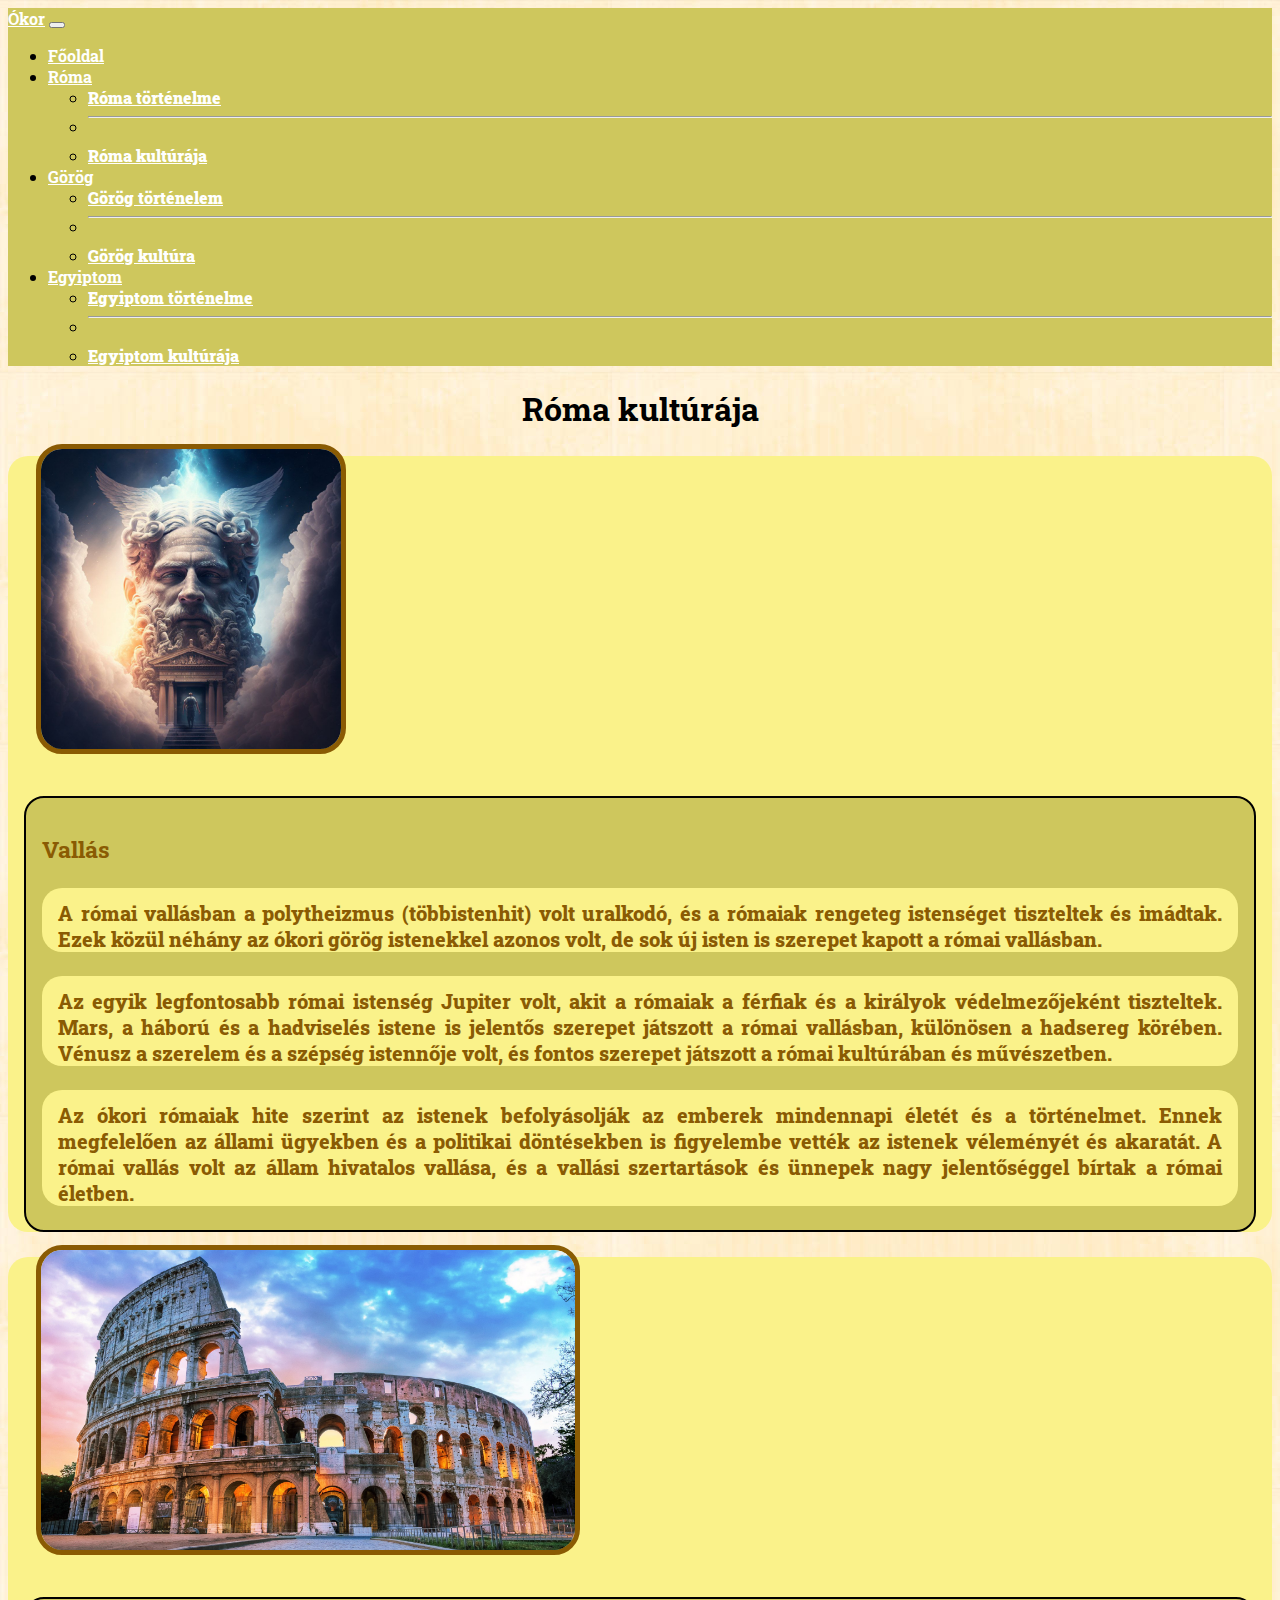
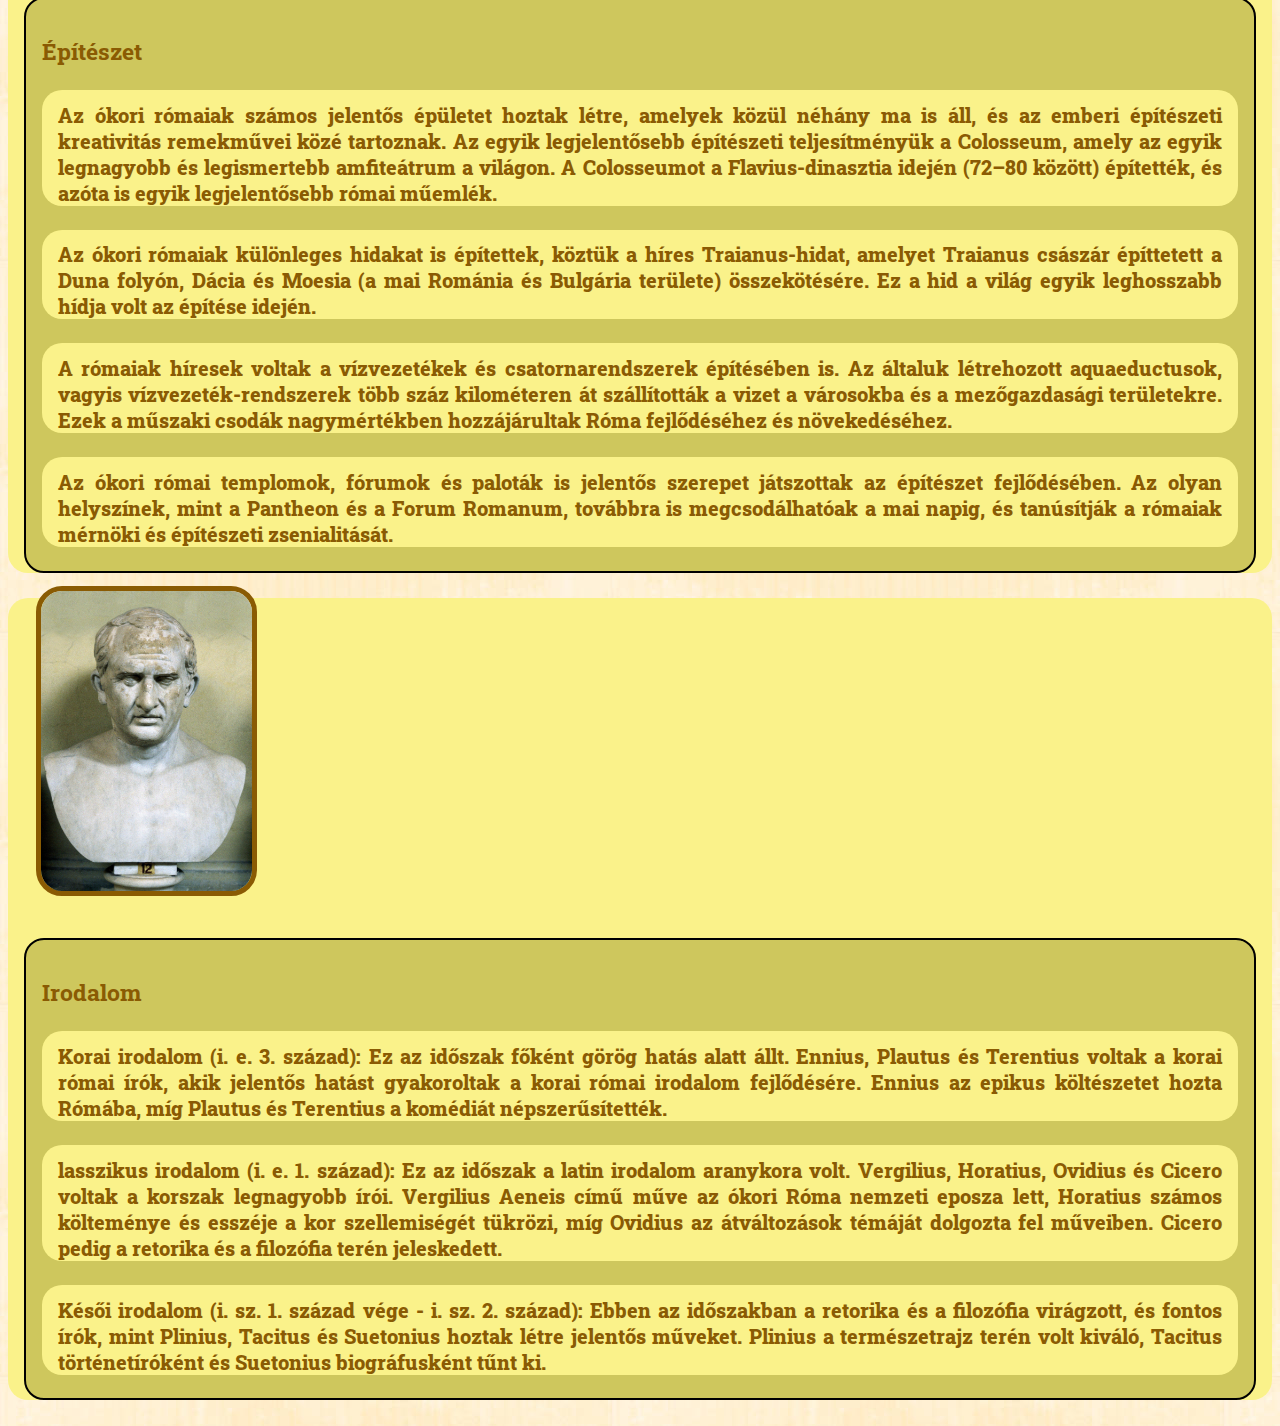
<file: Róma_kultúrája.html>
<!DOCTYPE html>
<html lang="hu">
<head>
    <meta charset="UTF-8">
    <meta name="viewport" content="width=device-width, initial-scale=1.0">
    <link href="https://cdn.jsdelivr.net/npm/bootstrap@5.3.2/dist/css/bootstrap.min.css" rel="stylesheet" integrity="sha384-T3c6CoIi6uLrA9TneNEoa7RxnatzjcDSCmG1MXxSR1GAsXEV/Dwwykc2MPK8M2HN" crossorigin="anonymous">
    <link rel="stylesheet" href="stiluslapok/Style.css">
    <link rel="stylesheet" href="stiluslapok/Róma_kultúra.css">
    <title>Róma kultúrája</title>
</head>
<body>
  <nav class="navbar navbar-expand-lg ">
    <div class="container-fluid">
      <a class="navbar-brand menu" href="#">Ókor</a>
      <button class="navbar-toggler" type="button" data-bs-toggle="collapse" data-bs-target="#navbarSupportedContent" aria-controls="navbarSupportedContent" aria-expanded="false" aria-label="Toggle navigation">
        <span class="navbar-toggler-icon"></span>
      </button>
      <div class="collapse navbar-collapse" id="navbarSupportedContent">
        <ul class="navbar-nav me-auto mb-2 mb-lg-0">
          <li class="nav-item">
            <a class="nav-link menu" aria-current="page" href="index.html">Főoldal</a>
          </li>
          <li class="nav-item dropdown">
            <a class="nav-link dropdown-toggle menu" href="#" role="button" data-bs-toggle="dropdown" aria-expanded="false">Róma</a>
              <ul class="dropdown-menu">
              <li><a class="dropdown-item menu" href="Róma_történelme.html">Róma történelme</a></li>
              <li><hr class="dropdown-divider"></li>
              <li><a class="dropdown-item menu" href="Róma_kultúrája.html">Róma kultúrája</a></li>
            </ul>
          </li>
          <li class="nav-item dropdown">
            <a class="nav-link dropdown-toggle menu" href="#" role="button" data-bs-toggle="dropdown" aria-expanded="false">Görög</a>
              <ul class="dropdown-menu">
              <li><a class="dropdown-item menu" href="görög_történelem.html">Görög történelem</a></li>
              <li><hr class="dropdown-divider"></li>
              <li><a class="dropdown-item menu" href="görög_kulturája.html">Görög kultúra</a></li>
            </ul>
          </li>
          <li class="nav-item dropdown">
            <a class="nav-link dropdown-toggle menu" href="#" role="button" data-bs-toggle="dropdown" aria-expanded="false">Egyiptom</a>
              <ul class="dropdown-menu">
              <li><a class="dropdown-item menu" href="Egyiptom_tortenelem.html">Egyiptom történelme</a></li>
              <li><hr class="dropdown-divider"></li>
              <li><a class="dropdown-item menu" href="egyiptom_kulturaja.html">Egyiptom kultúrája</a></li>
            </ul>
          </li>
          
        </ul>
      </div>
    </div>
  </nav>
  <div class="container-fluid">
    <h1>Róma kultúrája</h1>
    <div class="row">  
      <div class="card  col-md-4 col-sm-6 col-12 kartya">
        <img src="Kepek/Zeus.jpg"id="kep" class="card-img-top img-fluid" alt="Zeusz">
        <div class="card-body">
          <h3 class="card-title">Vallás</h3>
          <p class="card-text kartya">A római vallásban a polytheizmus (többistenhit) volt uralkodó, és a rómaiak rengeteg istenséget tiszteltek és imádtak. Ezek közül néhány az ókori görög istenekkel azonos volt, de sok új isten is szerepet kapott a római vallásban.</p>
          <p class="card-text kartya">Az egyik legfontosabb római istenség Jupiter volt, akit a rómaiak a férfiak és a királyok védelmezőjeként tiszteltek. Mars, a háború és a hadviselés istene is jelentős szerepet játszott a római vallásban, különösen a hadsereg körében. Vénusz a szerelem és a szépség istennője volt, és fontos szerepet játszott a római kultúrában és művészetben.</p>
          <p class="card-text kartya">Az ókori rómaiak hite szerint az istenek befolyásolják az emberek mindennapi életét és a történelmet. Ennek megfelelően az állami ügyekben és a politikai döntésekben is figyelembe vették az istenek véleményét és akaratát. A római vallás volt az állam hivatalos vallása, és a vallási szertartások és ünnepek nagy jelentőséggel bírtak a római életben.</p>
        </div>  
      </div>
    
      <div class="card kartya col-md-4 col-sm-6 col-12">
        <img class="card-img-top img-fluid"id="kep" src="Kepek/colosseum.jpg" alt="Colosseum">
        <div class="card-body">
          <h3 class="card-title">Építészet</h3>
          <p class="card-text kartya">Az ókori rómaiak számos jelentős épületet hoztak létre, amelyek közül néhány ma is áll, és az emberi építészeti kreativitás remekművei közé tartoznak. Az egyik legjelentősebb építészeti teljesítményük a Colosseum, amely az egyik legnagyobb és legismertebb amfiteátrum a világon. A Colosseumot a Flavius-dinasztia idején (72–80 között) építették, és azóta is egyik legjelentősebb római műemlék.</p>
          <p class="card-text kartya">Az ókori rómaiak különleges hidakat is építettek, köztük a híres Traianus-hidat, amelyet Traianus császár építtetett a Duna folyón, Dácia és Moesia (a mai Románia és Bulgária területe) összekötésére. Ez a hid a világ egyik leghosszabb hídja volt az építése idején.</p>
          <p class="card-text kartya">A rómaiak híresek voltak a vízvezetékek és csatornarendszerek építésében is. Az általuk létrehozott aquaeductusok, vagyis vízvezeték-rendszerek több száz kilométeren át szállították a vizet a városokba és a mezőgazdasági területekre. Ezek a műszaki csodák nagymértékben hozzájárultak Róma fejlődéséhez és növekedéséhez.</p>
          <p class="card-text kartya">Az ókori római templomok, fórumok és paloták is jelentős szerepet játszottak az építészet fejlődésében. Az olyan helyszínek, mint a Pantheon és a Forum Romanum, továbbra is megcsodálhatóak a mai napig, és tanúsítják a rómaiak mérnöki és építészeti zsenialitását.</p>
        

        </div>
      </div>
      <div class="card kartya col-md-4 col-sm-6 col-12">
        <img class="card-img-top img-fluid"id="kep" src="Kepek/Cicero.jpg" alt="Cicero">
        <div class="card-body">
          <h3 class="card-title">Irodalom</h3>
          <p class="card-text kartya">Korai irodalom (i. e. 3. század): Ez az időszak főként görög hatás alatt állt. Ennius, Plautus és Terentius voltak a korai római írók, akik jelentős hatást gyakoroltak a korai római irodalom fejlődésére. Ennius az epikus költészetet hozta Rómába, míg Plautus és Terentius a komédiát népszerűsítették.</p>
          <p class="card-text kartya">lasszikus irodalom (i. e. 1. század): Ez az időszak a latin irodalom aranykora volt. Vergilius, Horatius, Ovidius és Cicero voltak a korszak legnagyobb írói. Vergilius Aeneis című műve az ókori Róma nemzeti eposza lett, Horatius számos költeménye és esszéje a kor szellemiségét tükrözi, míg Ovidius az átváltozások témáját dolgozta fel műveiben. Cicero pedig a retorika és a filozófia terén jeleskedett.</p>
          <p class="card-text kartya">Késői irodalom (i. sz. 1. század vége - i. sz. 2. század): Ebben az időszakban a retorika és a filozófia virágzott, és fontos írók, mint Plinius, Tacitus és Suetonius hoztak létre jelentős műveket. Plinius a természetrajz terén volt kiváló, Tacitus történetíróként és Suetonius biográfusként tűnt ki.</p>
        </div>
      </div>
    </div>
  </div>
  <script src="https://cdn.jsdelivr.net/npm/bootstrap@5.3.2/dist/js/bootstrap.bundle.min.js" integrity="sha384-C6RzsynM9kWDrMNeT87bh95OGNyZPhcTNXj1NW7RuBCsyN/o0jlpcV8Qyq46cDfL" crossorigin="anonymous"></script>
</body>
</html>
</file>
<file: stiluslapok/Style.css>
@import url('https://fonts.googleapis.com/css2?family=Roboto+Slab:wght@100..900&display=swap');
body {
    
    font-family: "Roboto Slab", serif;    
    font-optical-sizing: auto;
    font-weight: weight;
    font-style: normal;
    background-image:url(../Kepek/Hatter.jpg);
    
}
.dropdown-toggle {
    cursor:pointer;
  }
nav ,.dropdown-menu {
    font-weight: bolder;
    background-color: rgb(206, 199, 93);
}
.menu{
    color:white;
}

p {
    text-align:justify;
    font-size:2vh; 
}
</file>
<file: stiluslapok/főoldal.css>
th{
    border: 1px solid black;
    width: 500px;
    text-align: center;
}
.fejlec{
    border-bottom: 5px solid rgb(168, 139, 60);
}
h1 {
    text-align: center;
}
p{
    text-align: justify;
}
img{
    width: 172px;
    height: 307px;
}
.belso{
     padding:10px
}
.bemutat{
    padding: 5px solid ;
    border: 3px solid rgb(168, 139, 60);
    content: "";
    clear: both;
    display: table;   
}
table{
    width: 90%;
    border: 5px solid rgb(168, 139, 60);
    margin:30px
}
</file>
<file: stiluslapok/Egyiptom_kult.css>
h1{
    text-transform: uppercase;
    color: white;
    text-align: center;
}
.div_proba {
    background-color: rgb(206, 199, 93);
    color: rgb(138, 91, 3);
    font-size: 20px;
    font-weight: 800;
    text-align: justify;
    border: 2px black solid;
    margin: auto;
    margin-top: 2%;
    margin-bottom: 2%;
    border-radius: 20px;
    padding-right: 16px;
    padding-left: 16px;
    padding-top: 1%;
    size:auto;
}

h3 {
    color: brown;
    text-transform: uppercase;
    text-decoration: black underline dashed;
}

#kep {
    margin-bottom: 10px;
    width: 30%;
    height: auto;
    float: right;
    margin: 1%;
    margin-top: -2%;
    border-radius: 26px;
    border: 5px rgb(138, 91, 3) solid;
}
</file>
<file: stiluslapok/Egyiptom_töri.css>
.bekezd {
    background-color: rgb(238, 234, 172);
    color: rgb(115, 114, 75);
    font-size: 20px;
    font-weight: 600;
    text-align: justify;
    border: 2px rgb(116, 83, 12) solid;
    margin-left: 2%;
    margin-right: 2%;
    margin-top: 2%;
    margin-bottom: 2%;
    border-radius: 20px;
    padding-right: 16px;
    padding-left: 16px;
    padding-top: 1%;
    size:100%;
    width: 90%;
}
.lista{
    text-decoration: rgb(112, 58, 58) underline solid;
    
}
h3 {
    color: brown;
    text-transform: uppercase;
    text-decoration: black underline dashed;
}
.kep{
    margin-bottom: 10px;
    width: 150px;
    height:200px;
    float: right;
    margin: 1%;
    margin-top: 10px;
    border-radius: 2px;
    border: 1px rgb(138, 91, 3) solid;
}
</file>
<file: stiluslapok/Görög_töri.css>
@import url('https://fonts.googleapis.com/css2?family=Roboto+Slab:wght@100..900&display=swap');
body {
    
    font-family: "Roboto Slab", serif;    
    font-optical-sizing: auto;
    font-weight: weight;
    font-style: normal;
    background-image:url(../Kepek/Hatter.jpg);
    
}
.dropdown-toggle {
    cursor:pointer;
  }
nav ,.dropdown-menu {
    font-weight: bolder;
    background-color: rgb(206, 199, 93);
}
.menu{
    color:white;
}

p {
    text-align:justify;
    font-size:2vh;
} 

.szoveg{
    margin-top: 50px;
    margin-left: 80px;
    margin-right: 80px;
}

.kep{
    
}
</file>
<file: stiluslapok/Róma_kultúra.css>
.kep{
    width: 30%;
    height: auto;
}
h1{
    text-align: center;
}
.kartya{
    background-color: rgb(250, 242, 138);
    color: rgb(138, 91, 3);
    font-size: 20px;
    font-weight: 800;
    text-align: justify;
    border: 10px black ;
    margin: auto;
    margin-top: 2%;
    margin-bottom: 2%;
    border-radius: 20px;
    padding-right: 16px;
    padding-left: 16px;
    padding-top: 1%;
    size:auto;
    
    
}
#kep {
    margin-bottom: 10px;
    height: 300px;
    width: auto;
    margin: 1%;
    margin-top: -2%;
    border-radius: 26px;
    border: 5px rgb(138, 91, 3) solid;
     
}
.card-body{
    background-color: rgb(206, 199, 93);
    color: rgb(138, 91, 3);
    font-size: 20px;
    font-weight: 800;
    text-align: justify;
    border: 2px black solid;
    margin: auto;
    margin-top: 2%;
    margin-bottom: 2%;
    border-radius: 20px;
    padding-right: 16px;
    padding-left: 16px;
    padding-top: 1%;
    size:auto;
}
</file>
